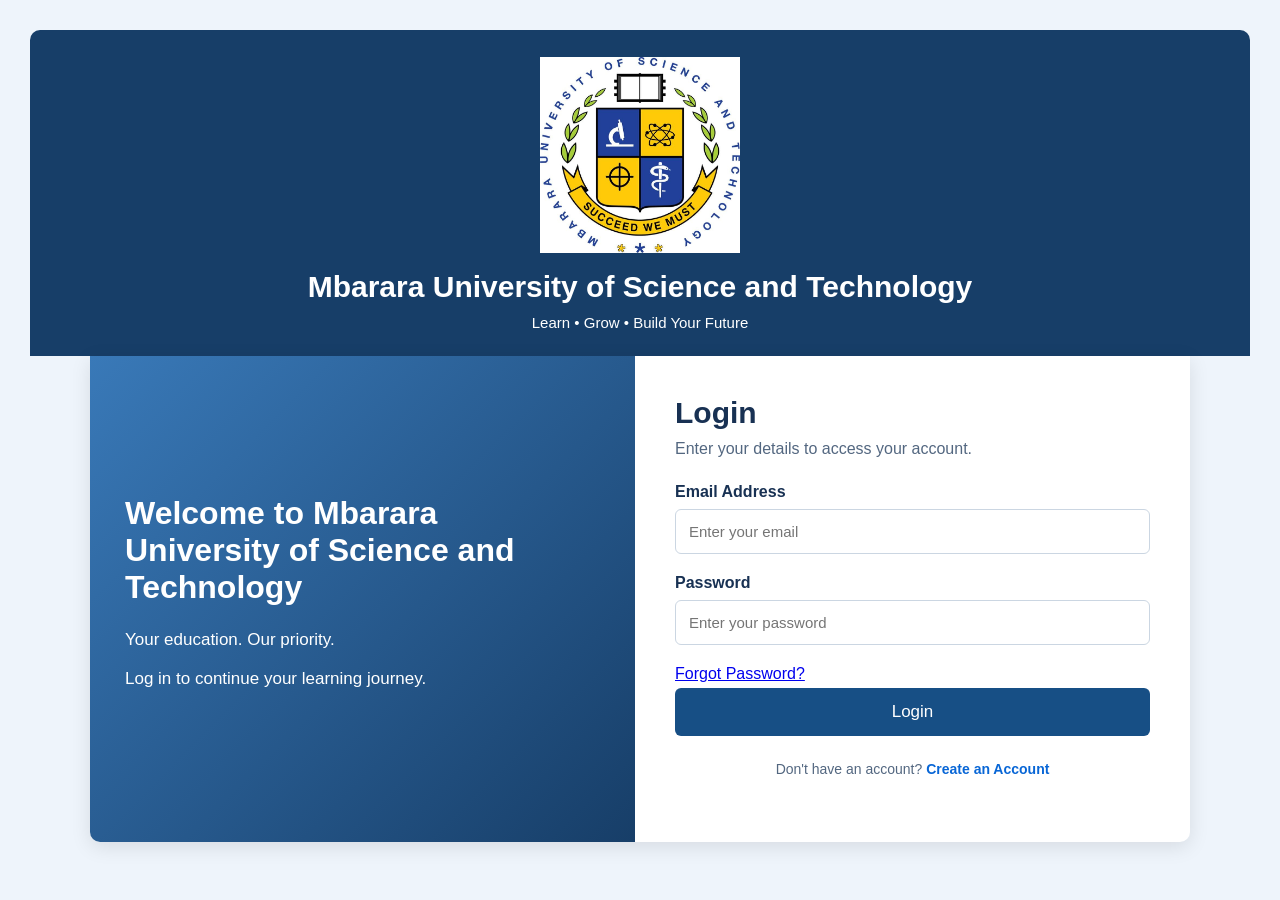
<file: Index.html>
<!DOCTYPE html>
<html lang="en">
<head>
    <meta charset="UTF-8">
    <meta name="viewport" content="width=device-width, initial-scale=1.0">
    <title>Institution Login</title>
    <link rel="stylesheet" href="Style.css">
</head>
<body>

    <header>
        <img src="must-logo.png" alt="MUST Logo" class="logo">
        <h1>Mbarara University of Science and Technology</h1>
        <p>Learn • Grow • Build Your Future</p>
    </header>

    <div class="container">

        <div class="welcome">
            <h2>Welcome to Mbarara University of Science and Technology</h2>
            <p>Your education. Our priority.</p>
            <p>Log in to continue your learning journey.</p>
        </div>

        <div class="form-box">
            <h2>Login</h2>
            <p>Enter your details to access your account.</p>

            <form id="loginForm">

                <label for="email">Email Address</label>
                <input type="email" id="email"
                       placeholder="Enter your email" required>

                <label for="password">Password</label>
                <input type="password" id="password"
                       placeholder="Enter your password" required>
                <div class="forgot-password">
                    <a href="ForgotPassword.html">Forgot Password?</a>
                </div>


                <button type="submit">Login</button>

            </form>

            <p class="register-link">
                Don't have an account?
                <a href="Register.html">Create an Account</a>
            </p>

        </div>

    </div>

    <script>
        document.getElementById("loginForm").addEventListener("submit",
            function(event) {
                event.preventDefault();

                alert("Login form submitted successfully!");

            }
        );
    </script>

</body>
</html>
</file>
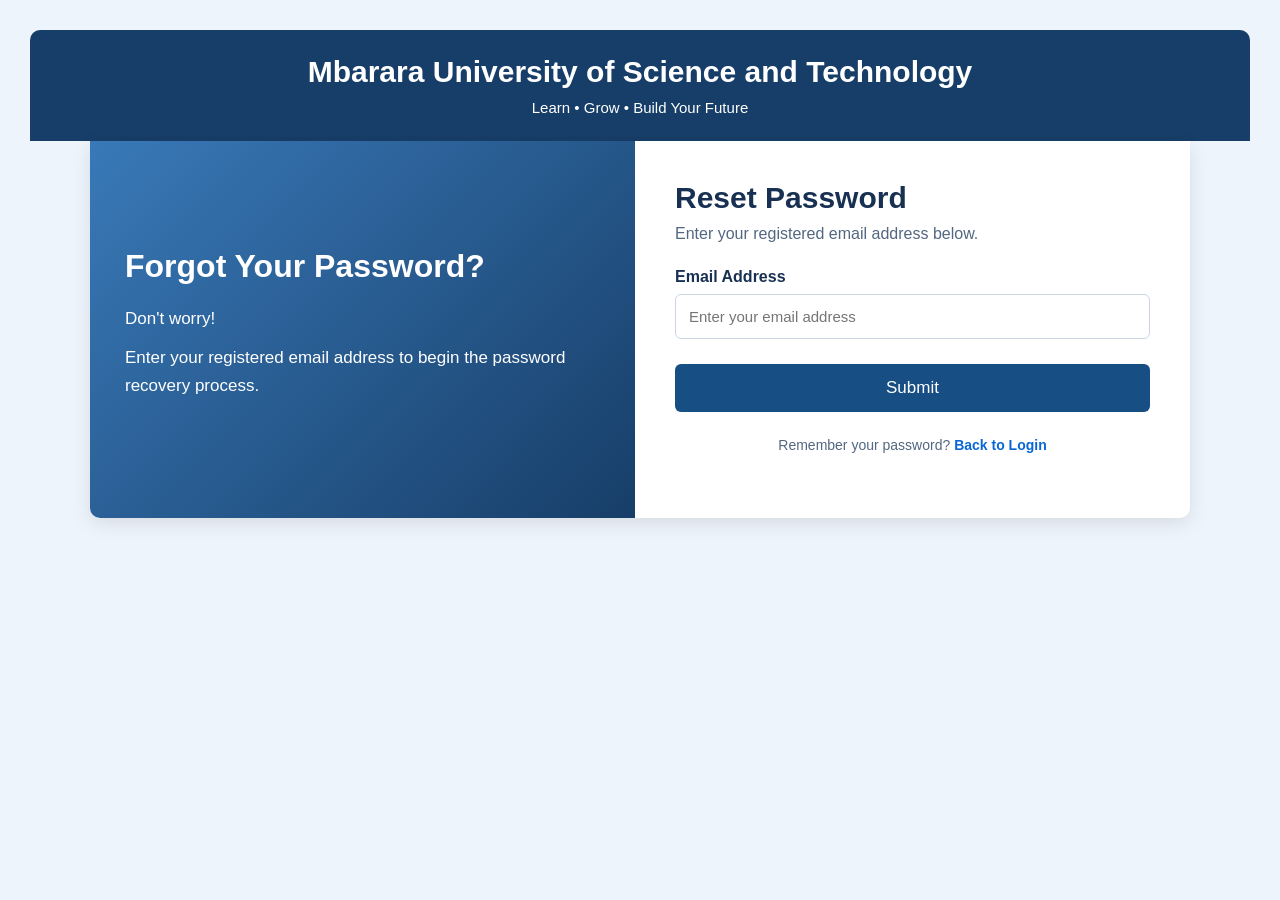
<file: ForgotPassword.html>
<!DOCTYPE html>
<html lang="en">
<head>
    <meta charset="UTF-8">
    <meta name="viewport" content="width=device-width, initial-scale=1.0">
    <title>Forgot Password - MUST</title>
    <link rel="stylesheet" href="Style.css">
</head>

<body>

    <header>
        <h1>Mbarara University of Science and Technology</h1>
        <p>Learn • Grow • Build Your Future</p>
    </header>

    <div class="container">

        <div class="welcome">
            <h2>Forgot Your Password?</h2>
            <p>Don't worry!</p>
            <p>Enter your registered email address to begin the password recovery process.</p>
        </div>

        <div class="form-box">

            <h2>Reset Password</h2>

            <p>Enter your registered email address below.</p>

            <form id="forgotForm">

                <label for="email">Email Address</label>

                <input type="email" id="email"
                       placeholder="Enter your email address" required>

                <button type="submit">Submit</button>

            </form>

            <p class="register-link">
                Remember your password?
                <a href="Login.html">Back to Login</a>
            </p>

        </div>

    </div>

    <script>
        document.getElementById("forgotForm").addEventListener("submit",
            function(event) {

                event.preventDefault();

                alert("Password recovery request submitted!");

            }
        );
    </script>

</body>
</html>
</file>
<file: Style.css>
* {
    margin: 0;
    padding: 0;
    box-sizing: border-box;
}

body {
    font-family: Arial, sans-serif;
    background: #eef4fb;
    color: #183153;
    min-height: 100vh;
    padding: 30px;
}

header {
    background: #173e68;
    color: white;
    text-align: center;
    padding: 25px;
    border-radius: 10px 10px 0 0;
}

header h1 {
    font-size: 30px;
    margin-bottom: 10px;
}

header p {
    font-size: 15px;
}

.container {
    display: flex;
    max-width: 1100px;
    margin: 0 auto;
    background: white;
    border-radius: 0 0 10px 10px;
    overflow: hidden;
    box-shadow: 0 5px 20px rgba(0, 0, 0, 0.1);
}

.welcome {
    flex: 1;
    background: linear-gradient(135deg, #3979b8, #173e68);
    color: white;
    padding: 60px 35px;
    display: flex;
    flex-direction: column;
    justify-content: center;
}

.welcome h2 {
    font-size: 32px;
    margin-bottom: 20px;
}

.welcome p {
    font-size: 17px;
    line-height: 1.7;
    margin-bottom: 10px;
}

.form-box {
    flex: 1;
    padding: 40px;
}

.form-box h2 {
    font-size: 30px;
    margin-bottom: 10px;
}

.form-box > p {
    margin-bottom: 25px;
    color: #536780;
}

form label {
    display: block;
    margin-bottom: 8px;
    font-weight: bold;
}

form input {
    width: 100%;
    padding: 13px;
    margin-bottom: 20px;
    border: 1px solid #cbd6e2;
    border-radius: 6px;
    font-size: 15px;
}

form input:focus {
    outline: none;
    border-color: #1769aa;
}

button {
    width: 100%;
    padding: 14px;
    background: #174f85;
    color: white;
    border: none;
    border-radius: 6px;
    font-size: 17px;
    cursor: pointer;
    margin-top: 5px;
}

button:hover {
    background: #10385f;
}

.register-link {
    text-align: center;
    margin-top: 25px;
    font-size: 14px;
}

.register-link a {
    color: #0866d6;
    text-decoration: none;
    font-weight: bold;
}

.register-link a:hover {
    text-decoration: underline;
}

@media (max-width: 750px) {
    body {
        padding: 12px;
    }

    .container {
        flex-direction: column;
    }

    .welcome {
        padding: 30px 25px;
    }

    .welcome h2 {
        font-size: 25px;
    }

    .form-box {
        padding: 30px 22px;
    }

    header h1 {
        font-size: 24px;
    }
}

.logo {
    width: 200px;
    height: 200px;
    object-fit: contain;
    display: block;
    margin: 0 auto 15px;
}
</file>
